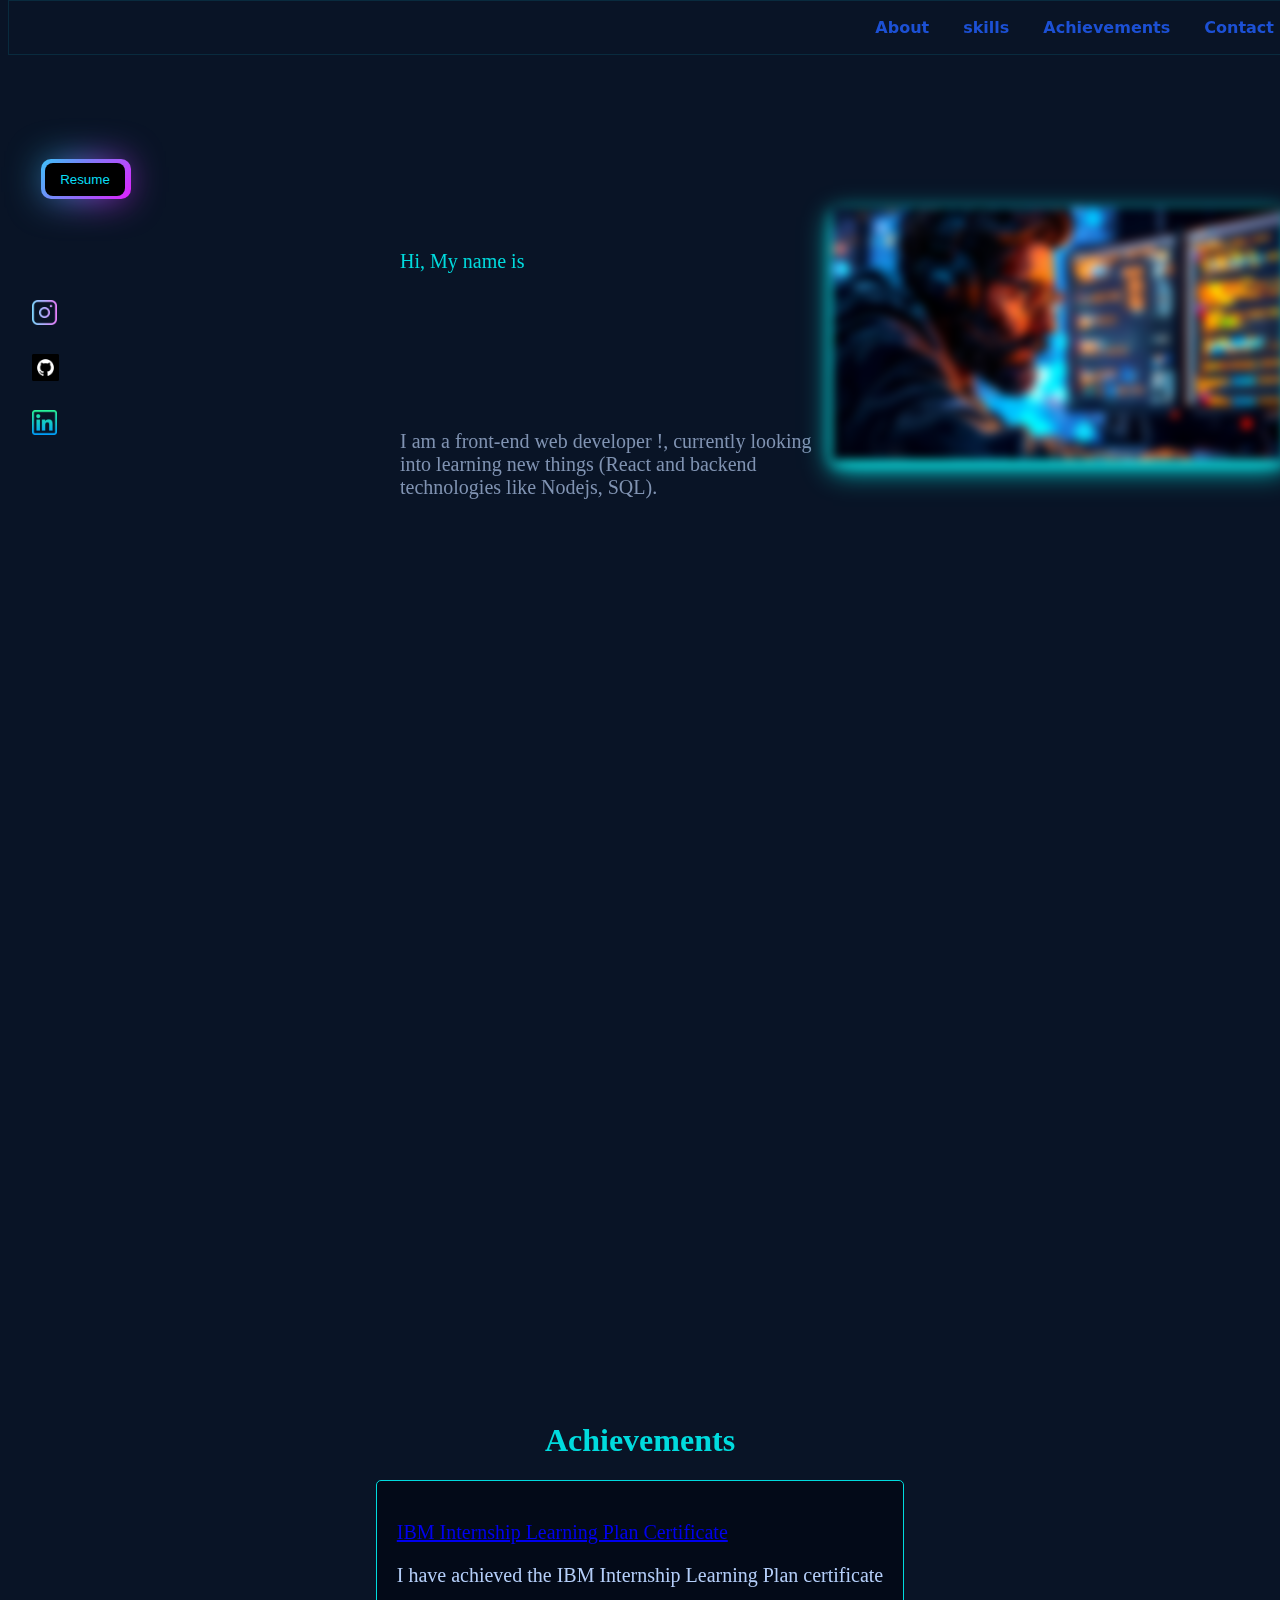
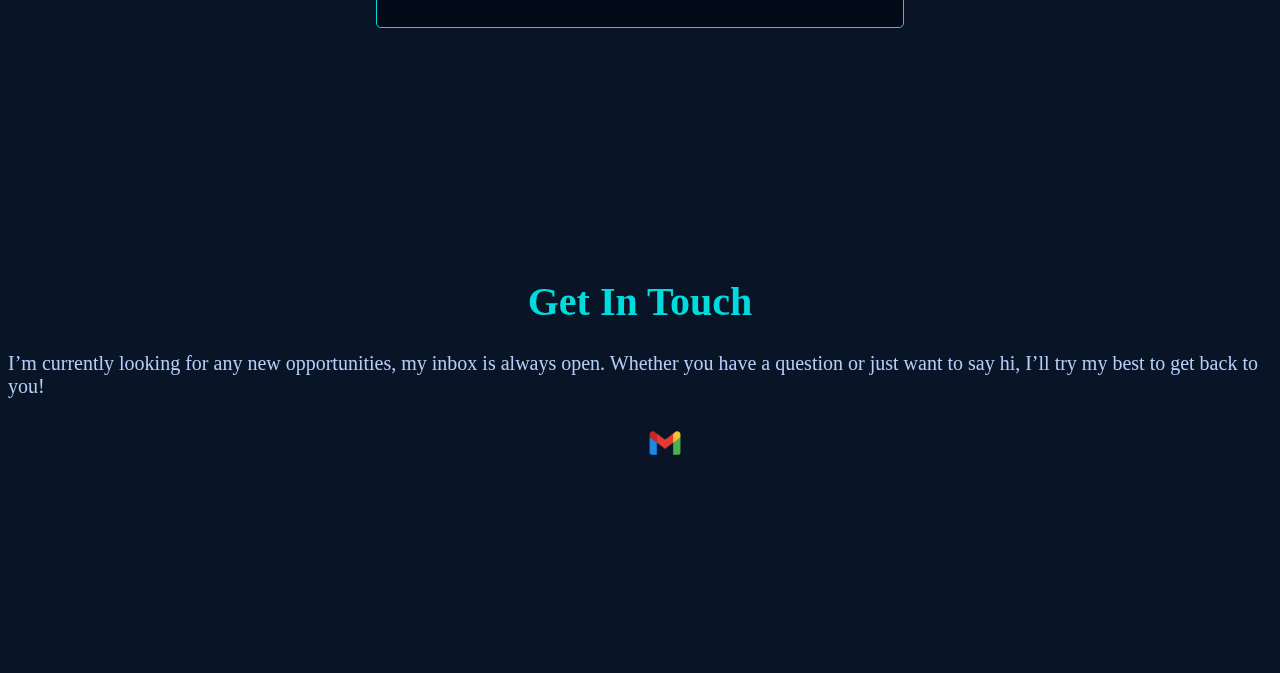
<file: index.html>
<!DOCTYPE html>
<html lang="en">
<head>
    <meta charset="UTF-8">
    <meta name="viewport" content="width=device-width, initial-scale=1.0">
    <title>Portfolio</title>
    <link rel="stylesheet" href="style.css">
</head>
<body id="back">
    <script src="script.js"></script>
    <div id="nav">
        <ul id ="bar">
            <li ><a href="#div1">About</a></li>
            <li><a href="#skill" id="skills" >skills</a></li>
            <li><a href="#achievements">Achievements</a></li>
            <li><a href="#contact">Contact</a></li>
        </ul>
      </div>
      <button class="button" id="div1" onclick="openPDF()" target="_blank">
            Resume
      </button>
    </div>
    <div class="left_side">
        <a href="https://www.instagram.com/dinesh_yadav234/?hl=en" target="_blank" ><img src="instagram (1).png" alt="insta" width="25" ></a>
        <a href="https://github.com/dineshyadav111" target="_blank"><img src="social.png" alt="git hub" width="27"></a>
        <a href="https://www.linkedin.com/feed/" target="_blank"><img src="linkedin (1).png" alt="linkedin" width="25"></a>
    </div>
    <div id="div1";>
    <div class="para">
        <p1>Hi, My name is</p1>
        <h1 class="slide">Mayle Dinesh Yadav</h1> 
        <p2 id="p2">I am a front-end web developer !, currently looking into learning new things (React and backend technologies like Nodejs, SQL).</p2>
    </div>
    <div>
        <img src="fd_pc.jpg" alt="pic" class="pic1">
    </div>
    </div>
         <p  class="p">

         </p>
         <div class="body" id="skill">
         <div class="container">
          <div class="card left">
          <div class="box">
            <h2 class="heading">Core</h2>
            <p class="content">
              Data Base Management System<br><br>
              Computer Networks<br><br>
              Operating System
            </p>
          </div>
          </div>
          <div class="card top">
          <div class="box">
            <h2 class="heading">Front-End</h2>
            <p class="content">
              HTML<br><br>
              CSS<br><br>
              JavaScript
            </p>
          </div>
          </div>
          <div class="card right">
          <div class="box">
            <h2 class="heading">Back-End</h2>
            <p class="content">
              Python<br><br>
              SQL
            </p>
          </div>
          </div>
        </div>
         </div>
         <p8> 

         </p8>
         <div class="gap" id="achievements">
            <h1>Achievements</h1>
            <div id="achi">
             <a href="web_development_skillbuild.pdf" target="_blank"><p>IBM Internship Learning Plan Certificate</p></a>
              <p> I have achieved the IBM Internship Learning Plan certificate</p>
            </div>
              </div>
              <div class="cnt" id="contact">
                <h1>Get In Touch</h1>
                <p> I’m currently looking for any new opportunities, my inbox is always open. Whether you have a question or just want to say hi, I’ll try my best to get back to you!</p>
                <a href="mailto:dineshdineshyadav108@gamil.com" target="_blank" class="glogo"><img src="gamil_logo.png" alt="Gmail" width="50" ></a>
              </div>
              

</body>
</html>
</file>
<file: style.css>
#back{
    background-color:#091426;
}
#nav {
    text-align:right;
    float:right;
    position: fixed;
    top: 0;
    width: 100%;
    background-color: #f2e6e600;
    padding: 1px 0;
    border: 1px solid rgba(19, 216, 241, 0.123);
    z-index: 1000;
    backdrop-filter: blur(10px);
}
li{
    display: inline;
    padding:15px;
    font-family:system-ui, -apple-system, BlinkMacSystemFont, 'Segoe UI', Roboto, Oxygen, Ubuntu, Cantarell, 'Open Sans', 'Helvetica Neue', sans-serif;
}
li a:hover{
    color:#00eaff;
    text-shadow: 2px 2px 4px rgb(77, 226, 239);
    transition: all 0.4s ease-in-out;
}
li a{
    text-decoration: none;
    color:rgb(28, 80, 212);
    font-weight: bold;
}
.button {
    position: absolute;
    left: 45px;
    top: 23px;
    width: 80px;
    height: 33px;
    background-color:black;
    display: flex;
    align-items: center;
    color: rgb(9, 222, 246);
    flex-direction:column;
    justify-content: center;
    border: none;
    padding: 12px;
    gap: 12px;
    border-radius: 8px;
    cursor: pointer;
    margin-top: 140px;
  }
  
  .button::before {
    content: '';
    position: absolute;
    inset: 0;
    left: -4px;
    top: -1px;
    margin: auto;
    width: 90px;
    height: 40px;
    border-radius: 10px;
    background: linear-gradient(-45deg, #e81cff 0%, #40c9ff 100% );
    z-index: -10;
    pointer-events: none;
    transition: all 0.6s cubic-bezier(0.175, 0.885, 0.32, 1.275);
  }
  
  .button::after {
    content: "";
    z-index: -1;
    position: absolute;
    inset: 0;
    background: linear-gradient(-45deg, #fc00ff 0%, #00dbde 100% );
    transform: translate3d(0, 0, 0) scale(0.95);
    filter: blur(20px);
  }
  
  .button:hover::after {
    filter: blur(30px);
  }
  
  .button:hover::before {
    transform: rotate(-180deg);
  }
  
  .button:active::before {
    scale: 0.7;
  }
  .left_side{
    justify-content: start;
    align-content: flex-end;
    position:fixed;
    flex-direction: column;
    display: inline-flex;
    padding: px;
    gap: 25px;
    top: 300px;
    left: 32px;
    color:rgb(56, 117, 230)
  }
.left_side a:hover{
  transform: translateY(-10px);
  transition: transform 400ms;
}
.para {
  color: #00dbde;
  position: absolute;
  left: 400px;
  top:250px;
  font-size: 20px;
}
.para h1{
  color: rgb(180, 206, 249);
  font-size: 50px;
  font-family:candara;
  margin-top: 16px;
}
.slide{
  margin-left: 33%;
	transform: translateX(-200%);
	opacity: 0;
	animation: slide-in-anim 1.5s ease-out forwards;
}
@keyframes slide-in-anim {
	20% {
		opacity: 0;
	}
	60% {
		transform: translateX(-45%);
	}
	75% {
		transform: translateX(-52%);
	}
	100% {
		opacity: 1;
		transform: translateX(-50%);
	}
}
#p2{
  position: absolute;
  top:180px;
  color: #8093b2;
  display:flex ;
  flex-wrap: wrap;
}
.pic1 {
  height: auto;
  width: 450px;
  margin: 200px 825px;
  object-fit: cover;
  box-shadow: 0 4px 10px 0 rgb(38, 230, 248), 0 9px 25px 0 rgba(23, 230, 216, 0.927);
  filter: contrast(1.2) brightness(1.1) blur(5px);
  transition: filter 0.3s ease, transform 0.3s ease; /* Smooth transition for both filter and transform */
  margin-bottom: 300px;
}

.pic1:hover {
  transform: scale(1.1);
  filter: blur(0);
}
.p{
  margin:
}
.body{
  font-family:  candara;
  display: flex;
  justify-content: center;
  align-items: center;

}
.container {
  display: flex;
  gap: 20px;
}

.box {
  border: 1px solid #03f5ed;
  padding: 20px;
  width: 200px;
  height: 300px;
  display: flex;
  flex-direction: column;
  justify-content: center;
  align-items: center;
  text-align: center;
  position: relative;
  overflow: hidden;
  transition: all 0.3s ease;
  margin-left: 70px;
  margin-bottom: 200px;
}

.box .heading {
  font-size: 40px;
  margin: 0;
  color:hsl(212, 66%, 78%);;
  text-shadow: 2px 2px 5px rgba(22, 217, 235, 0.6);
}

.box .content {
  font-size: 20px;
  color: transparent;
  transition: color 0.3s ease;
}

.box:hover .heading {
  filter: blur(5px);
}

.box:hover .content {
  color: #00dbde;
}
.box:hover{
  transform: scale(1.1);
  object-fit: cover;
  box-shadow: 0 4px 10px 0 rgb(38, 230, 248), 0 9px 25px 0 rgba(23, 230, 216, 0.927);
  transition: filter 0.3s ease, transform 0.3s ease; 
}
.card{
  opacity: 0; /* Initially hidden */
  animation: moveIn 1s forwards; /* Apply animation */
}
.left {
  animation-delay: 0.2s; /* Delay for left card */
}

.top {
  animation-delay: 0.4s; /* Delay for top card */
}

.right {
  animation-delay: 0.6s; /* Delay for right card */
}

@keyframes moveIn {
  0% {
    opacity: 0;
    transform: translateX(-100%); /* Initial position */
  }
  100% {
    opacity: 1;
    transform: translateX(0); /* Move to center */
  }
}
.gap{
  margin: 100px;
  margin-bottom: 250px;
}
h1{
  color: #00dbde;
  text-align: center;
}
#achi{
  color: rgb(180, 206, 249);
  font-size: 20px;
  border: 1px solid #00dbde;
  border-radius: 5px;
  max-width: fit-content;
  margin-left: auto;
  margin-right: auto;
  padding:20px ;
  background-color: rgba(3, 10, 23, 0.922);
} 
.cnt{
  color:rgb(180, 206, 249) ;
  max-width: fit-content;
  margin-left: auto;
  margin-right: auto;
  margin-bottom: 200px;
  font-size: 20px;
}
.glogo{
  display: block;
  margin-left: auto;
  margin-right: auto;
  width: 0%;
}
</file>
